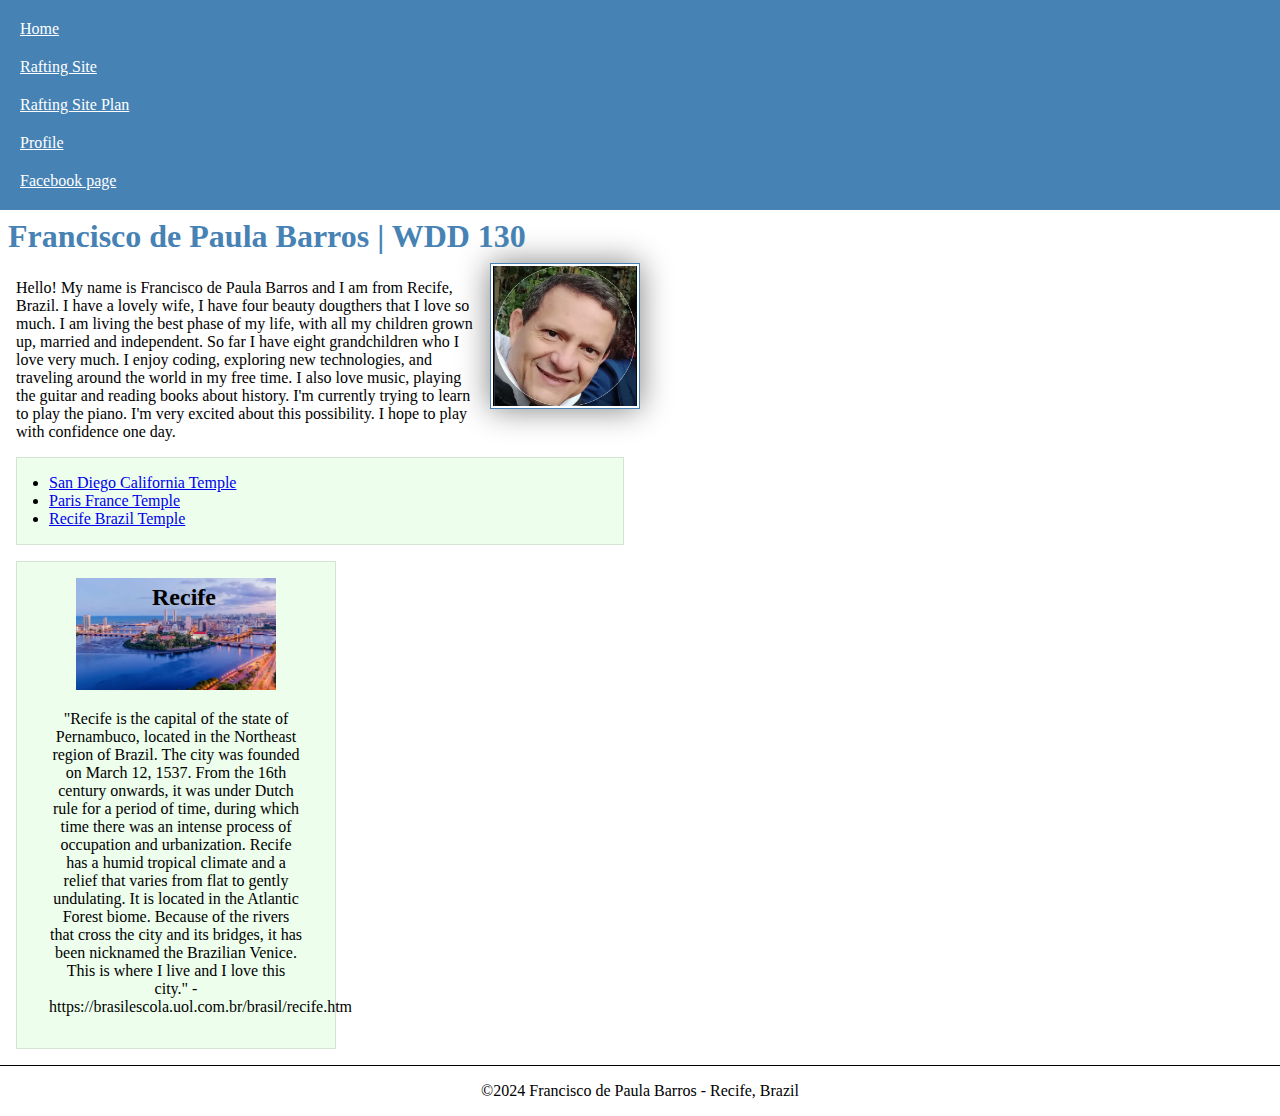
<file: index.html>
<!-- 9 september 2024 -->
<!DOCTYPE html>
<html lang="en-US">

<head>
    <meta charset="UTF-8">
    <meta name="viewport" content="width=device-width, initial-scale=1.0">
    <title>Francisco de Paula Barros | WDD 130</title>
    <meta name="description" content="Francisco de Paula Barros's BYU-Idaho WDD 130 course home page">
    <meta name="author" content="Francisco de Paula Barros">
    <link rel="stylesheet" href="styles/styles.css">
</head>

<body>
    <header>
        <nav>
            <a href="#">Home</a>
            <a href="wwr/">Rafting Site</a>
            <a href="wwr/site-plan-rafting.html">Rafting Site Plan</a>
            <a href="https://www.linkedin.com/in/francisco-de-paula-barros-3762962bb/">Profile</a>
            <a href="https://facebook.com">Facebook page</a>
        </nav>
    </header>
    <main>
        <h1>Francisco de Paula Barros | WDD 130</h1>
        <img src="image/profile.webp" alt="Hello, my name is Francisco de Paula Barros" width="200">
        <p>
            Hello! My name is Francisco de Paula Barros and I am from Recife, Brazil.
            I have a lovely wife, I have four beauty dougthers that I love so much. I am 
            living the best phase of my life, with all my children grown up, married and 
            independent. So far I have eight grandchildren who I love very much. 
            I enjoy coding, exploring new technologies, and traveling around the world in
            my free time. I also love music, playing the guitar and reading books about 
            history. I'm currently trying to learn to play the piano. I'm very excited 
            about this possibility. I hope to play with confidence one day.
        </p>
        <ul class="box indent">
            <li><a href="https://www.churchofjesuschrist.org/temples/photo-gallery/san-diego-california-temple" target="_blank">San Diego California Temple</a></li>
            <li><a href="https://www.churchofjesuschrist.org/temples/photo-gallery/paris-france-temple" target="_blank">Paris France Temple</a></li>
            <li><a href="https://www.churchofjesuschrist.org/temples/photo-gallery/recife-brazil-temple" target="_blank">Recife Brazil Temple</a></li>
        </ul>
    </main>
    <aside class="box">
        <h2>Recife</h2>
        <img src="image/visaopanoramica.webp" alt="Recife, capital of Pernambuco, Brazil" width="200">
        <p>"Recife is the capital of the state of Pernambuco, located in the Northeast region of Brazil.
            The city was founded on March 12, 1537. From the 16th century onwards, it was under Dutch rule for a 
            period of time, during which time there was an intense process of occupation and urbanization.            
            Recife has a humid tropical climate and a relief that varies from flat to gently undulating. 
            It is located in the Atlantic Forest biome. Because of the rivers that cross the city and its 
            bridges, it has been nicknamed the Brazilian Venice.            
            This is where I live and I love this city." - https://brasilescola.uol.com.br/brasil/recife.htm</p>
    </aside>
    <footer>
        <p>©2024 Francisco de Paula Barros - Recife, Brazil</p>
    </footer>
</body>

</html>
</file>
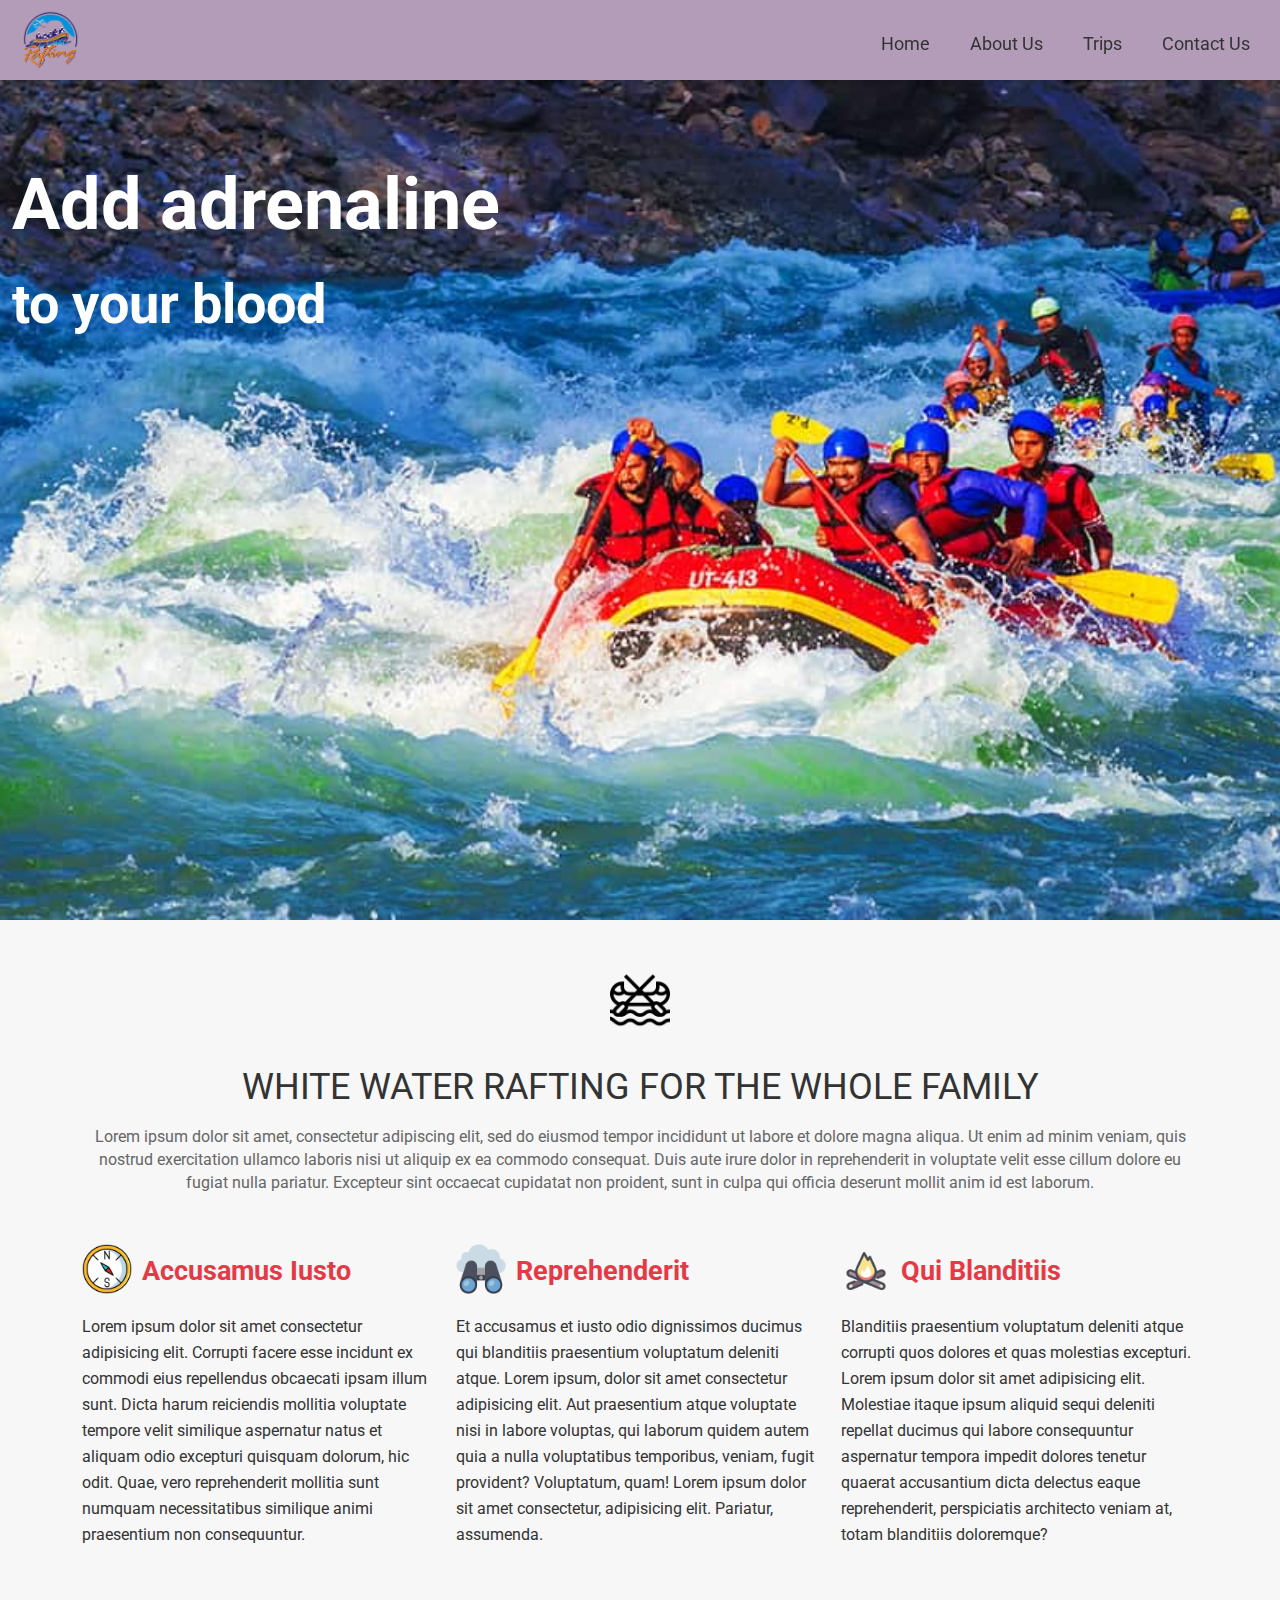
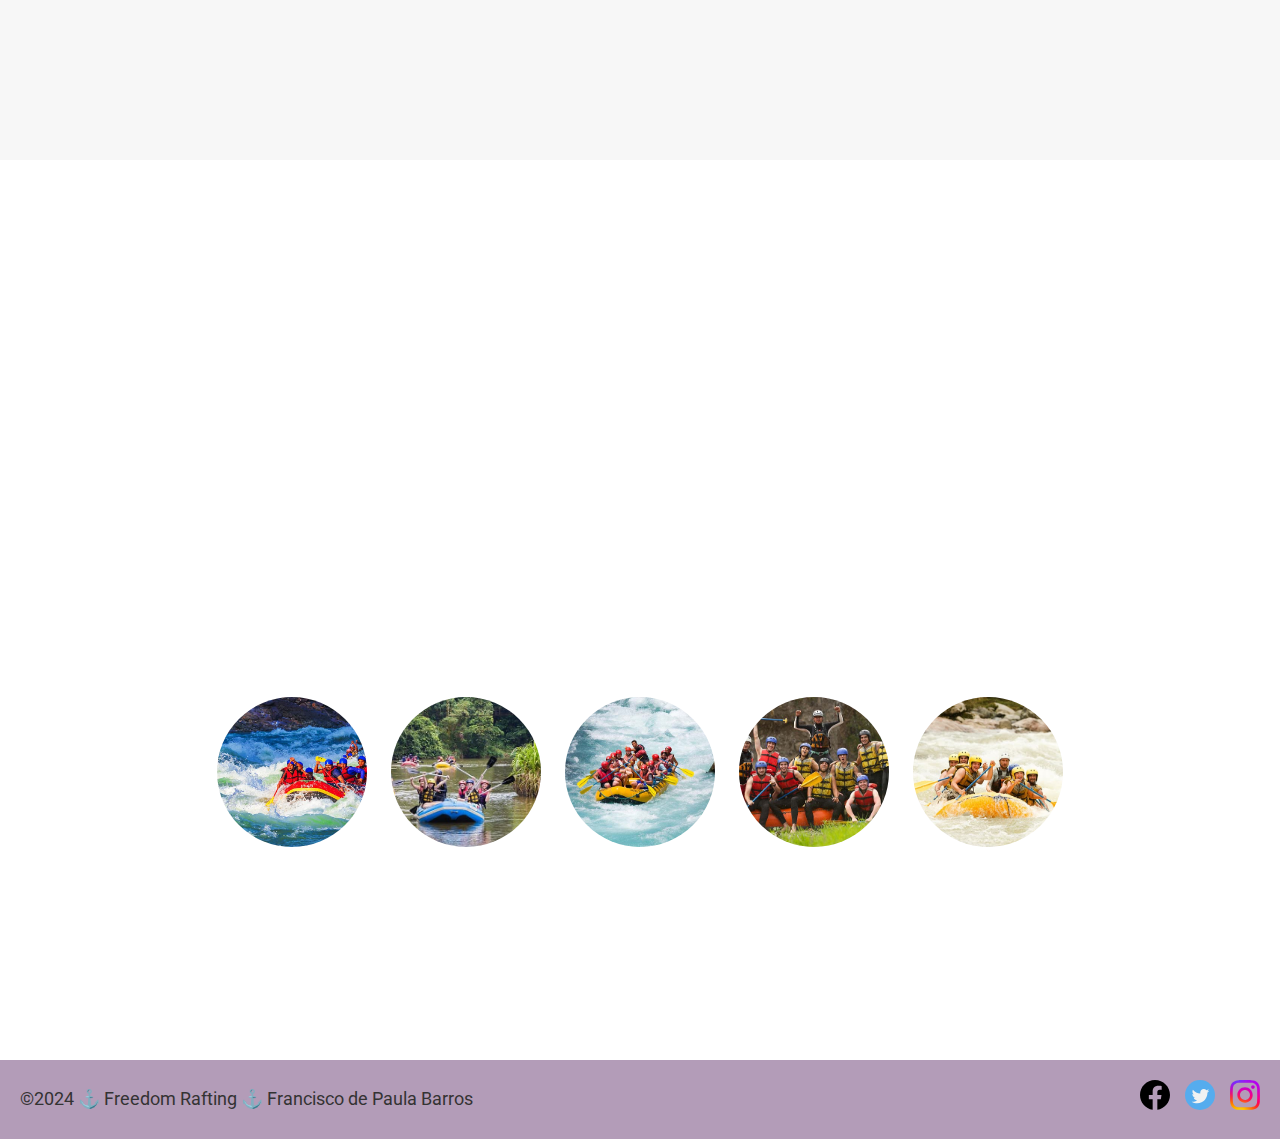
<file: wwr/index.html>
<!DOCTYPE html>
<html lang="en">
    <head>
        <meta charset="UTF-8">
        <meta name="viewport" content="width=device-width, initial-scale=1.0">
        <title>Home Page</title>
        <meta name="description" content="home page">
        <meta name="author" content="Francisco de Paula Barros">

        <!-- Open Graph Meta Tags -->
        <meta property="og:title" content="Freedom Rafting">
        <meta property="og:description" content="Join us for exciting rafting adventures.">
        <meta property="og:image" content="images/rafting14_600.jpg">
        <meta property="og:url" content="https://www.yourwebsite.com/about.html">
        <meta property="og:type" content="website">

        <link rel="stylesheet" href="styles/rafting.css">
        <link rel="preconnect" href="https://fonts.googleapis.com">
        <link rel="preconnect" href="https://fonts.gstatic.com" crossorigin>
        <link href="https://fonts.googleapis.com/css2?family=Roboto:wght@100;400&display=swap" rel="stylesheet">
    </head>
<body>
    <header>
        <div class="logo-box">
            <img src="images/raftinglogo.png" alt="Logo">
        </div>
        <nav>
            <a href="index.html">Home</a>
            <a href="about.html">About Us</a>
            <a href="trips.html">Trips</a>
            <a href="contact.html">Contact Us</a>
        </nav>
    </header>

    <main>
        <section class="hero">
            <img src="images/rafting13_1024.jpg" alt="Rafting Adventure">
            <div class="message">
                <h2>Add adrenaline</h2>
                <h3>to your blood</h3>
            </div>
        </section>

        <section class="description">
            <div class="description-content">
                <img src="images/canoe_icon.png" alt="Rafting Icon" class="description-icon">
                <h1>WHITE WATER RAFTING FOR THE WHOLE FAMILY</h1>
                <p>Lorem ipsum dolor sit amet, consectetur adipiscing elit, sed do eiusmod tempor 
                    incididunt ut labore et dolore magna aliqua. Ut enim ad minim veniam, quis nostrud 
                    exercitation ullamco laboris nisi ut aliquip ex ea commodo consequat. 
                    Duis aute irure dolor in reprehenderit in voluptate velit esse cillum dolore eu fugiat nulla pariatur. 
                    Excepteur sint occaecat cupidatat non proident, sunt in culpa qui officia deserunt mollit anim id est laborum.</p>
            </div>

            <div class="features">
                <div class="feature">
                    <div class="feature-header">
                        <img src="images/compass_icon.png" alt="Compass Icon">
                        <h2>Accusamus Iusto</h2>
                    </div>
                    <p>Lorem ipsum dolor sit amet consectetur adipisicing elit. Corrupti facere esse incidunt ex commodi eius repellendus obcaecati ipsam illum sunt. Dicta harum reiciendis mollitia voluptate tempore velit similique aspernatur natus et aliquam odio excepturi quisquam dolorum, hic odit. Quae, vero reprehenderit mollitia sunt numquam necessitatibus similique animi praesentium non consequuntur.</p>
                </div>
                <div class="feature">
                    <div class="feature-header">
                        <img src="images/cloud_icon.png" alt="Binocular Icon">
                        <h2>Reprehenderit</h2>
                    </div>
                    <p>Et accusamus et iusto odio dignissimos ducimus qui blanditiis praesentium voluptatum deleniti atque. Lorem ipsum, dolor sit amet consectetur adipisicing elit. Aut praesentium atque voluptate nisi in labore voluptas, qui laborum quidem autem quia a nulla voluptatibus temporibus, veniam, fugit provident? Voluptatum, quam! Lorem ipsum dolor sit amet consectetur, adipisicing elit. Pariatur, assumenda.</p>
                </div>   
                <div class="feature"> 
                    <div class="feature-header">
                        <img src="images/bonfire_icon.png" alt="Paddle Icon">
                        <h2>Qui Blanditiis</h2>
                    </div>
                    <p>Blanditiis praesentium voluptatum deleniti atque corrupti quos dolores et quas molestias excepturi. Lorem ipsum dolor sit amet adipisicing elit. Molestiae itaque ipsum aliquid sequi deleniti repellat ducimus qui labore consequuntur aspernatur tempora impedit dolores tenetur quaerat accusantium dicta delectus eaque reprehenderit, perspiciatis architecto veniam at, totam blanditiis doloremque?</p>
                </div>
            </div>
        </section>

        <section class="emotion">
            <h1>EMOTION GALLERY</h1>
            <h2>Nam libero tempore, cum soluta nobis est eligendi optio cumque nihil</h2>
            <p>
                Sed ut perspiciatis unde omnis iste natus error sit voluptatem accusantium doloremque laudantium,
                totam rem aperiam, eaque ipsa quae ab illo inventore veritatis et quasi architecto beatae vitae dicta.
            </p>
        
            <div class="emotion-gallery">
                <img src="images/rafting13_1024.jpg" alt="Rafting Image 1">
                <img src="images/rafting14_600.jpg" alt="Rafting Image 2">
                <img src="images/rafting53_600.jpg" alt="Rafting Image 3">
                <img src="images/rafting59_600.jpg" alt="Rafting Image 4">
                <img src="images/rafting4_600.jpg" alt="Rafting Image 4">
            </div>
        </section>
    </main>

    <footer>
        <p>©2024 ⚓️ Freedom Rafting ⚓️ Francisco de Paula Barros</p>
        <nav class="sociallinks">
            <a href="http://facebook.com">
                <img src="images/facebook_icon.svg" alt="Facebook">
            </a>
            <a href="http://twitter.com">
                <img src="images/twitter_icon.svg" alt="Twitter">
            </a>
            <a href="http://instagram.com">
                <img src="images/instagram_icon.svg" alt="Instagram">
            </a>
        </nav>
    </footer>
</body>
</html>
</file>
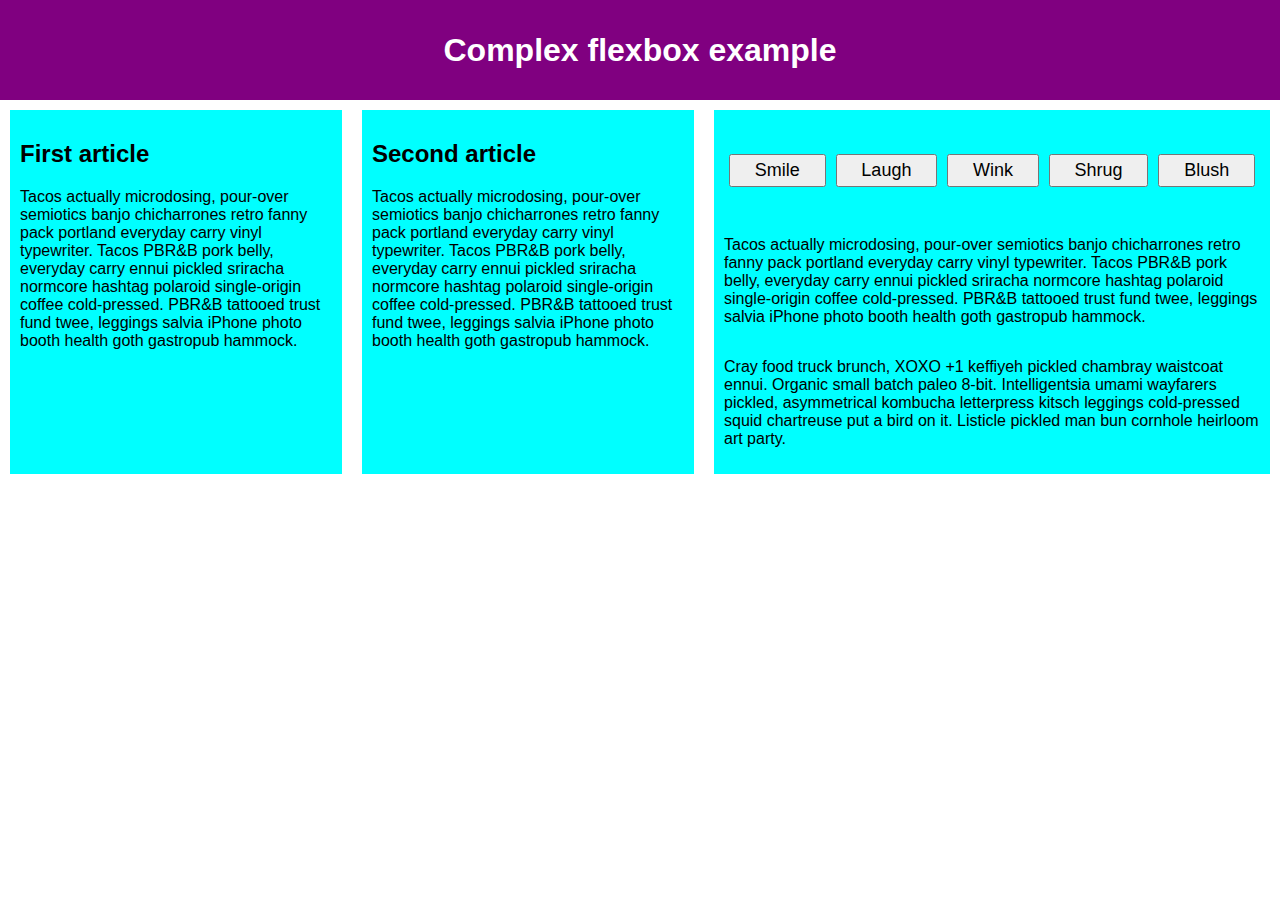
<file: week04/complex-flexbox.html>
<!DOCTYPE html>
<html lang="en-US">
  <head>
    <meta charset="utf-8">
    <meta name="viewport" content="width=device-width">
    <title>Complex flexbox example</title>
    <style>
      html {
        font-family: sans-serif;
      }

      body {
        margin: 0;
      }

      header {
        background: purple;
        height: 100px;
      }

      h1 {
        text-align: center;
        color: white;
        line-height: 100px;
        margin: 0;
      }

      article {
        padding: 10px;
        margin: 10px;
        background: aqua;
      }

      /* Add your flexbox CSS below here */

      section {
        display: flex;
      }

      article {
        flex: 1 200px;
      }

      article:nth-of-type(3) {
        flex: 3 200px;
        display: flex;
        flex-flow: column;
      }

      article:nth-of-type(3) div:first-child {
        flex: 1 100px;
        display: flex;
        flex-flow: row wrap;
        align-items: center;
        justify-content: space-around;
      }

      button {
        flex: 1 auto;
        margin: 5px;
        font-size: 18px;
        line-height: 1.5;
      }
      
    </style>
  </head>
  <body>
    <header>
      <h1>Complex flexbox example</h1>
    </header>

    <section>
      <article>
        <h2>First article</h2>

        <p>Tacos actually microdosing, pour-over semiotics banjo chicharrones retro fanny pack portland everyday carry vinyl typewriter. Tacos PBR&B pork belly, everyday carry ennui pickled sriracha normcore hashtag polaroid single-origin coffee cold-pressed. PBR&B tattooed trust fund twee, leggings salvia iPhone photo booth health goth gastropub hammock.</p>
      </article>

      <article>
        <h2>Second article</h2>

        <p>Tacos actually microdosing, pour-over semiotics banjo chicharrones retro fanny pack portland everyday carry vinyl typewriter. Tacos PBR&B pork belly, everyday carry ennui pickled sriracha normcore hashtag polaroid single-origin coffee cold-pressed. PBR&B tattooed trust fund twee, leggings salvia iPhone photo booth health goth gastropub hammock.</p>
      </article>

      <article>
        <div>
          <button>Smile</button>
          <button>Laugh</button>
          <button>Wink</button>
          <button>Shrug</button>
          <button>Blush</button>
        </div>
        <div>
          <p>Tacos actually microdosing, pour-over semiotics banjo chicharrones retro fanny pack portland everyday carry vinyl typewriter. Tacos PBR&B pork belly, everyday carry ennui pickled sriracha normcore hashtag polaroid single-origin coffee cold-pressed. PBR&B tattooed trust fund twee, leggings salvia iPhone photo booth health goth gastropub hammock.</p>
        </div>
        <div>
          <p>Cray food truck brunch, XOXO +1 keffiyeh pickled chambray waistcoat ennui. Organic small batch paleo 8-bit. Intelligentsia umami wayfarers pickled, asymmetrical kombucha letterpress kitsch leggings cold-pressed squid chartreuse put a bird on it. Listicle pickled man bun cornhole heirloom art party.</p>
        </div>
      </article>
    </section>
  </body>
</html>
</file>
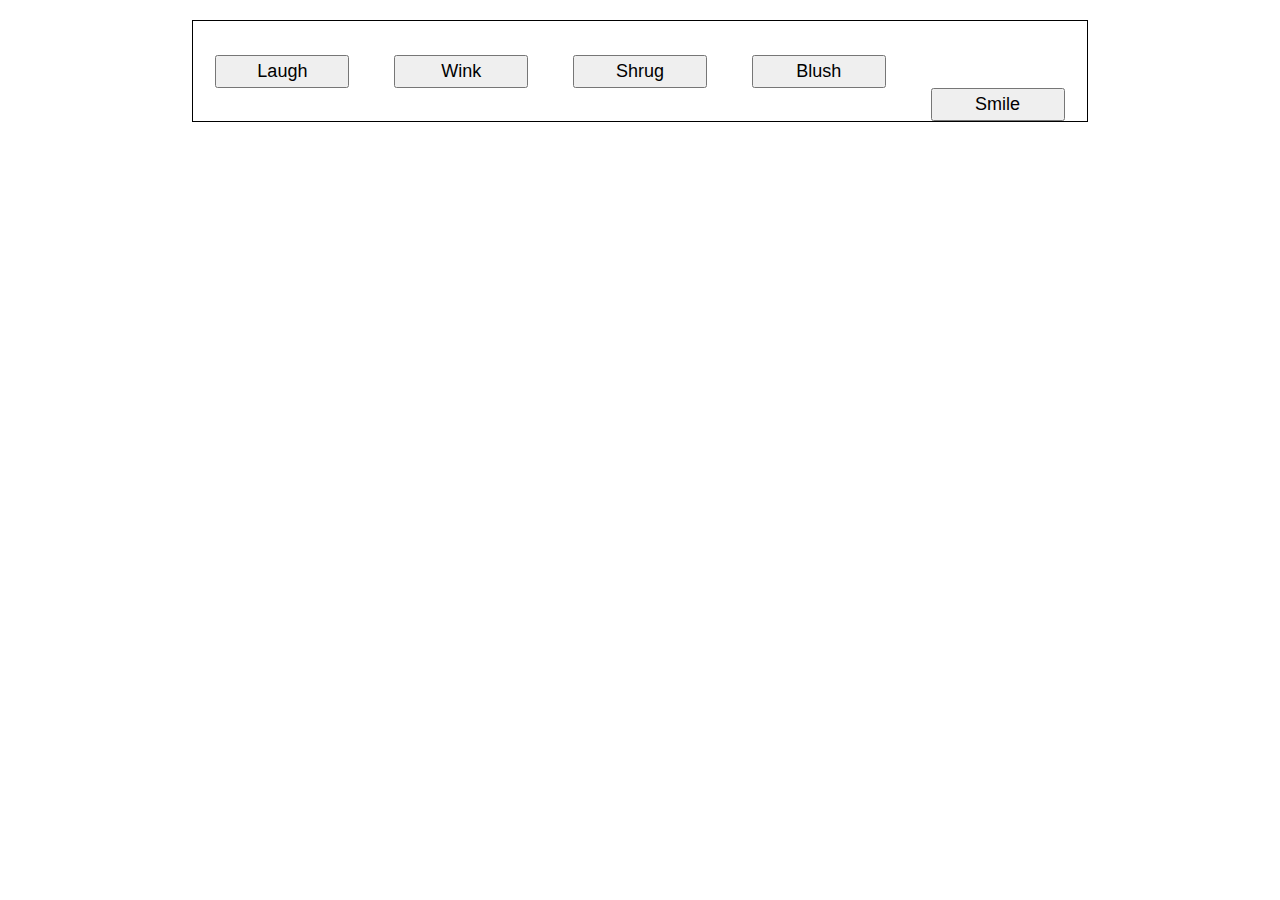
<file: week04/flex-align0.html>
<!DOCTYPE html>
<html lang="en-US">
  <head>
    <meta charset="utf-8">
    <meta name="viewport" content="width=device-width">
    <title>Flexbox align 0 — starting code</title>
    <style>
      html {
        font-family: sans-serif;
      }

      body {
        width: 70%;
        max-width: 960px;
        margin: 20px auto;
      }

      button {
        font-size: 18px;
        line-height: 1.5;
        width: 15%;
      }

      div {
        height: 100px;
        border: 1px solid black;
      }

      /* Add your flexbox CSS below here */

      div {
        display: flex;
        align-items: center;
        justify-content: space-around;
      }

      button:first-child {
        align-self: flex-end;
      }
      button:first-child {
        order: 1;
      }

      

    </style>
  </head>
  <body>
    <div>
      <button>Smile</button>
      <button>Laugh</button>
      <button>Wink</button>
      <button>Shrug</button>
      <button>Blush</button>
    </div>
  </body>
</html>
</file>
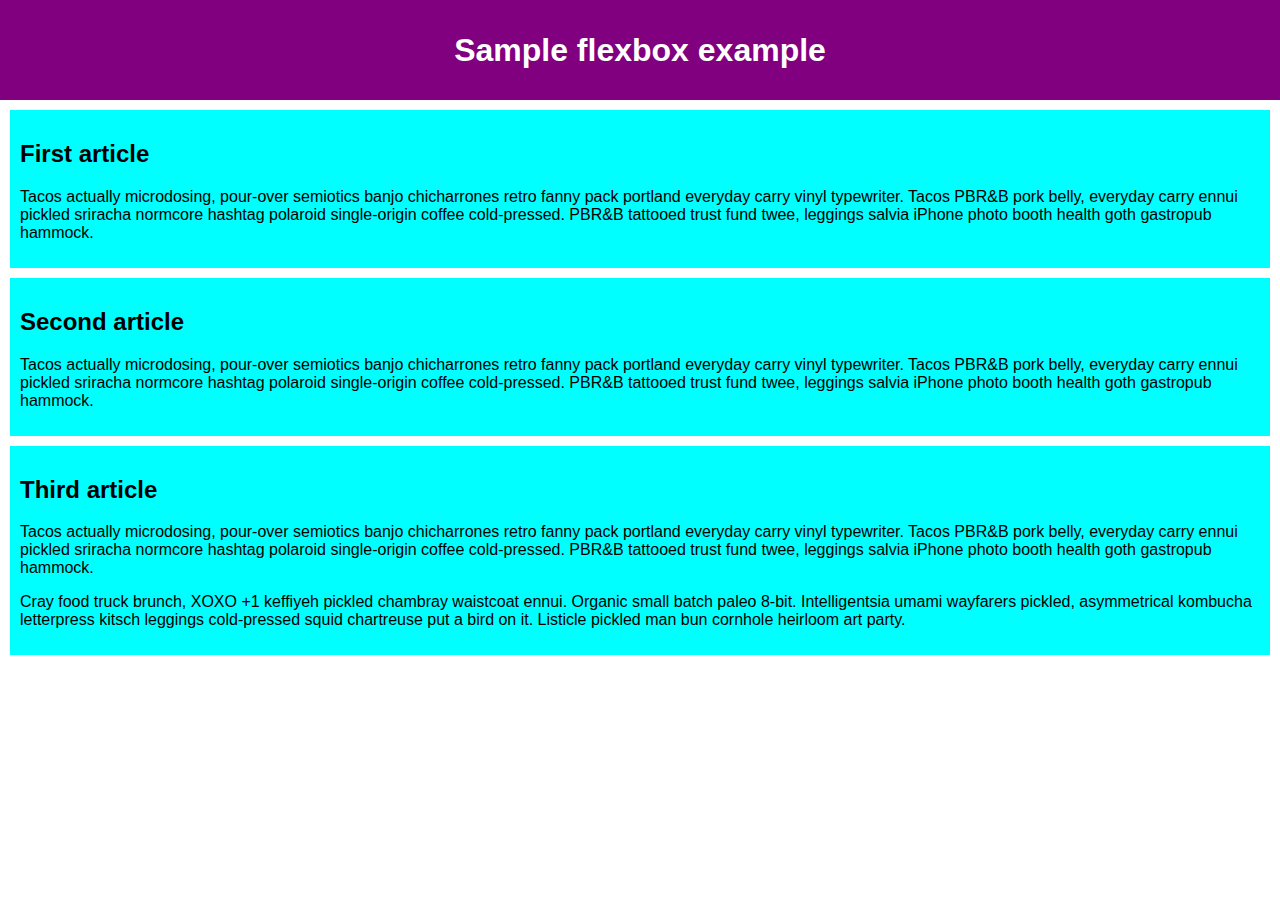
<file: week04/flexbox0.html>
<!DOCTYPE html>
<html lang="en-US">
  <head>
    <meta charset="utf-8">
    <meta name="viewport" content="width=device-width">
    <title>Flexbox 0 — starting code</title>
    <style>
      html {
        font-family: sans-serif;
      }

      body {
        margin: 0;
      }

      header {
        background: purple;
        height: 100px;
      }

      h1 {
        text-align: center;
        color: white;
        line-height: 100px;
        margin: 0;
      }

      article {
        padding: 10px;
        margin: 10px;
        background: aqua;
      }

      /* Add your flexbox CSS below here */


      
    </style>
  </head>
  <body>
    <header>
      <h1>Sample flexbox example</h1>
    </header>

    <section>
      <article>
        <h2>First article</h2>

        <p>Tacos actually microdosing, pour-over semiotics banjo chicharrones retro fanny pack portland everyday carry vinyl typewriter. Tacos PBR&B pork belly, everyday carry ennui pickled sriracha normcore hashtag polaroid single-origin coffee cold-pressed. PBR&B tattooed trust fund twee, leggings salvia iPhone photo booth health goth gastropub hammock.</p>
      </article>

      <article>
        <h2>Second article</h2>

        <p>Tacos actually microdosing, pour-over semiotics banjo chicharrones retro fanny pack portland everyday carry vinyl typewriter. Tacos PBR&B pork belly, everyday carry ennui pickled sriracha normcore hashtag polaroid single-origin coffee cold-pressed. PBR&B tattooed trust fund twee, leggings salvia iPhone photo booth health goth gastropub hammock.</p>
      </article>

      <article>
        <h2>Third article</h2>

        <p>Tacos actually microdosing, pour-over semiotics banjo chicharrones retro fanny pack portland everyday carry vinyl typewriter. Tacos PBR&B pork belly, everyday carry ennui pickled sriracha normcore hashtag polaroid single-origin coffee cold-pressed. PBR&B tattooed trust fund twee, leggings salvia iPhone photo booth health goth gastropub hammock.</p>

        <p>Cray food truck brunch, XOXO +1 keffiyeh pickled chambray waistcoat ennui. Organic small batch paleo 8-bit. Intelligentsia umami wayfarers pickled, asymmetrical kombucha letterpress kitsch leggings cold-pressed squid chartreuse put a bird on it. Listicle pickled man bun cornhole heirloom art party.</p>
      </article>
    </section>
  </body>
</html>
</file>
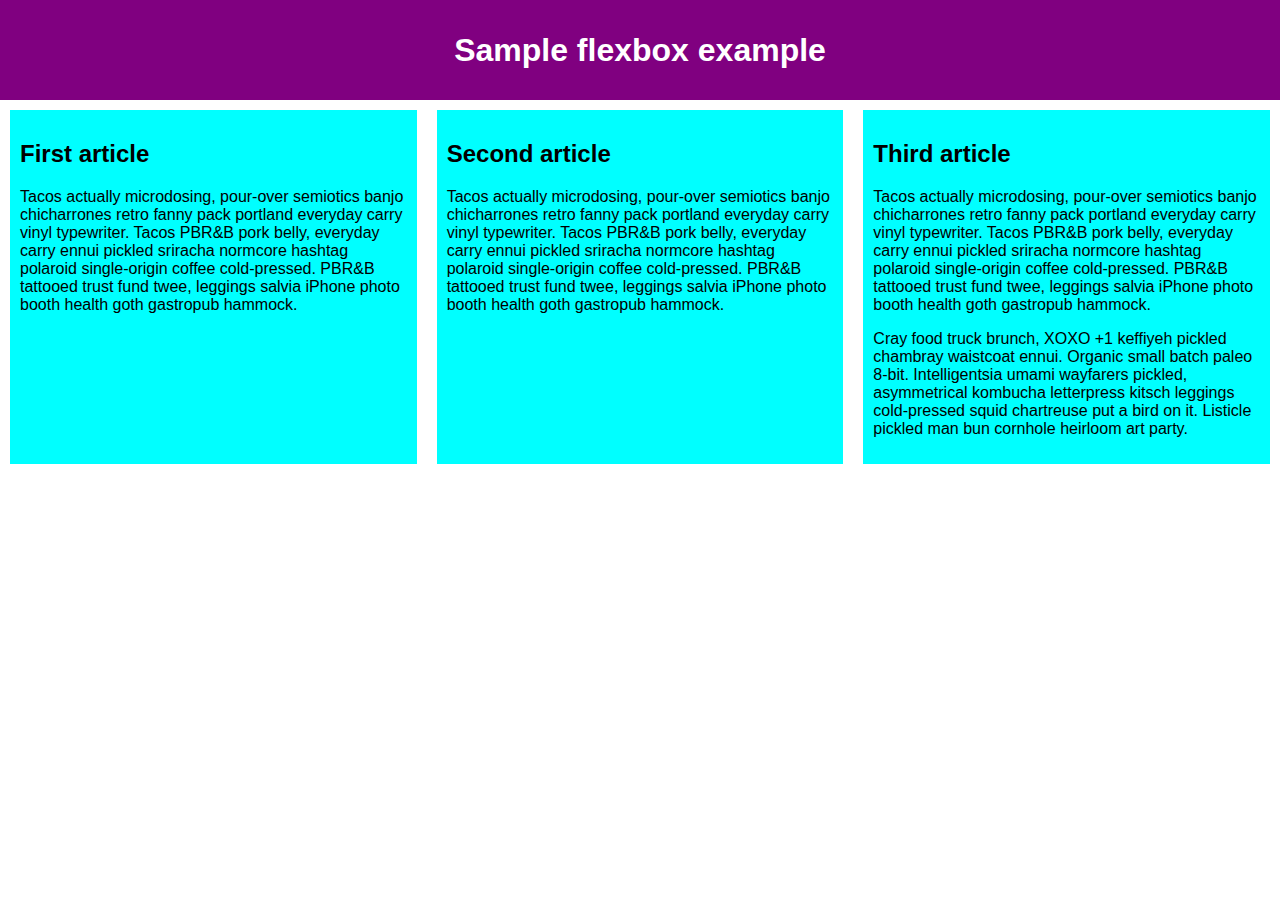
<file: week04/flexbox1.html>
<!DOCTYPE html>
<html lang="en-US">
  <head>
    <meta charset="utf-8">
    <meta name="viewport" content="width=device-width">
    <title>Flexbox 1 — basic flexbox model chosen</title>
    <style>
      html {
        font-family: sans-serif;
      }

      body {
        margin: 0;
      }

      header {
        background: purple;
        height: 100px;
      }

      h1 {
        text-align: center;
        color: white;
        line-height: 100px;
        margin: 0;
      }

      article {
        padding: 10px;
        margin: 10px;
        background: aqua;
      }

      /* Add your flexbox CSS below here */

      section {
        display: flex;
        justify-content: space-around;
      }

      
    </style>
  </head>
  <body>
    <header>
      <h1>Sample flexbox example</h1>
    </header>

    <section>
      <article>
        <h2>First article</h2>

        <p>Tacos actually microdosing, pour-over semiotics banjo chicharrones retro fanny pack portland everyday carry vinyl typewriter. Tacos PBR&B pork belly, everyday carry ennui pickled sriracha normcore hashtag polaroid single-origin coffee cold-pressed. PBR&B tattooed trust fund twee, leggings salvia iPhone photo booth health goth gastropub hammock.</p>
      </article>

      <article>
        <h2>Second article</h2>

        <p>Tacos actually microdosing, pour-over semiotics banjo chicharrones retro fanny pack portland everyday carry vinyl typewriter. Tacos PBR&B pork belly, everyday carry ennui pickled sriracha normcore hashtag polaroid single-origin coffee cold-pressed. PBR&B tattooed trust fund twee, leggings salvia iPhone photo booth health goth gastropub hammock.</p>
      </article>

      <article>
        <h2>Third article</h2>

        <p>Tacos actually microdosing, pour-over semiotics banjo chicharrones retro fanny pack portland everyday carry vinyl typewriter. Tacos PBR&B pork belly, everyday carry ennui pickled sriracha normcore hashtag polaroid single-origin coffee cold-pressed. PBR&B tattooed trust fund twee, leggings salvia iPhone photo booth health goth gastropub hammock.</p>

        <p>Cray food truck brunch, XOXO +1 keffiyeh pickled chambray waistcoat ennui. Organic small batch paleo 8-bit. Intelligentsia umami wayfarers pickled, asymmetrical kombucha letterpress kitsch leggings cold-pressed squid chartreuse put a bird on it. Listicle pickled man bun cornhole heirloom art party.</p>
      </article>
    </section>
  </body>
</html>
</file>
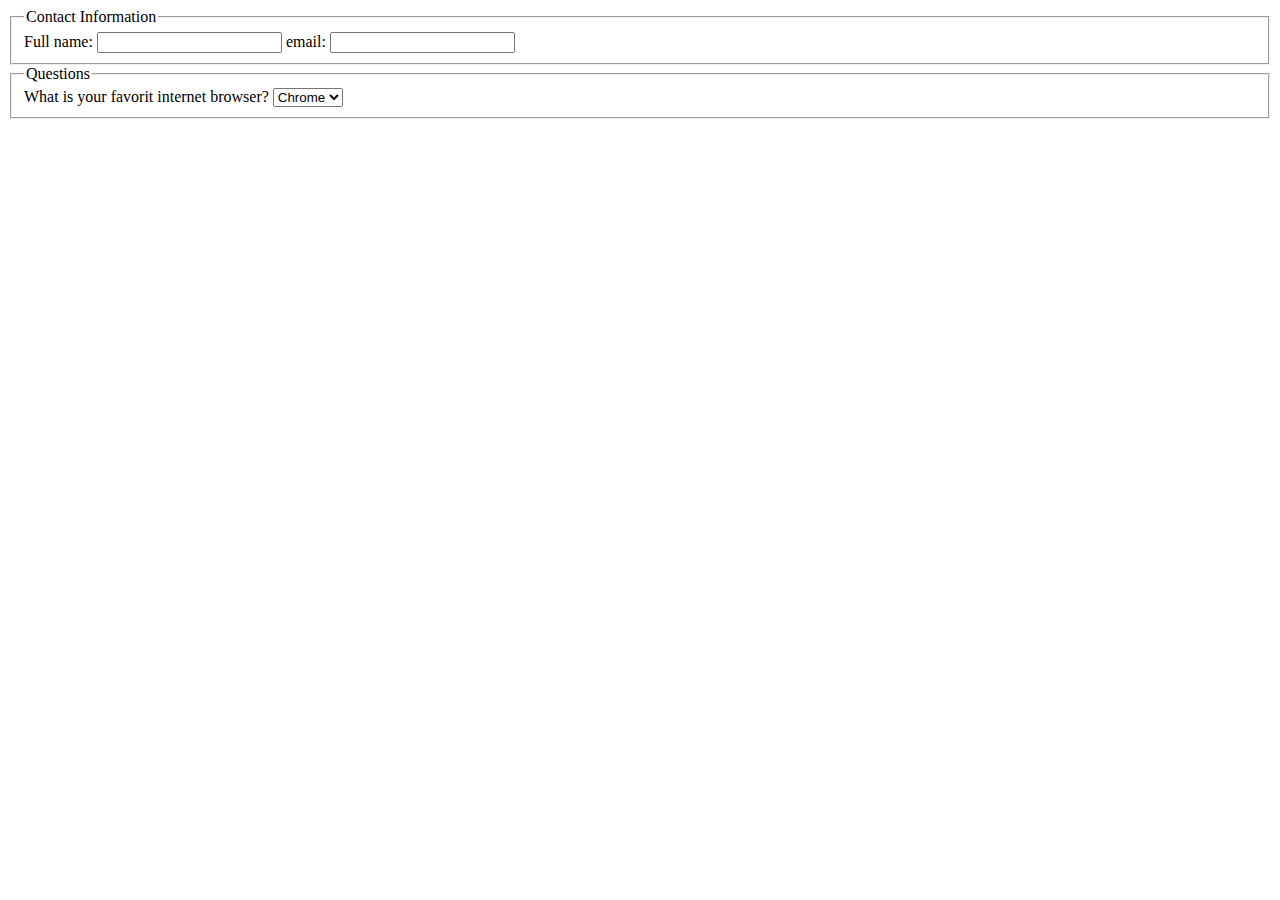
<file: week05/poll-form.html>
<!DOCTYPE html>
<html lang="en">
<head>
    <meta charset="UTF-8">
    <meta name="viewport" content="width=device-width, initial-scale=1.0">
    <title>Document</title>
</head>
<body>
    <main>
        <form>
            <fieldset>
                <legend>Contact Information</legend>
                <label for="full name">Full name:</label>
                <input type="text" id="fullname" name="fullname">
                <label for="useremail">email:</label>
                <input type="email" id="useremail" name="useremail">
            </fieldset>
            <fieldset>
                <legend>Questions</legend>
                <label for="browser">What is your favorit internet browser?</label>
                <select id="browser" name="browser">
                    <option value="chrome">Chrome</option>
                    <option value="firefox">Firefox</option>
                </select>
            </fieldset>

        </form>
    </main>
    
</body>
</html>
</file>
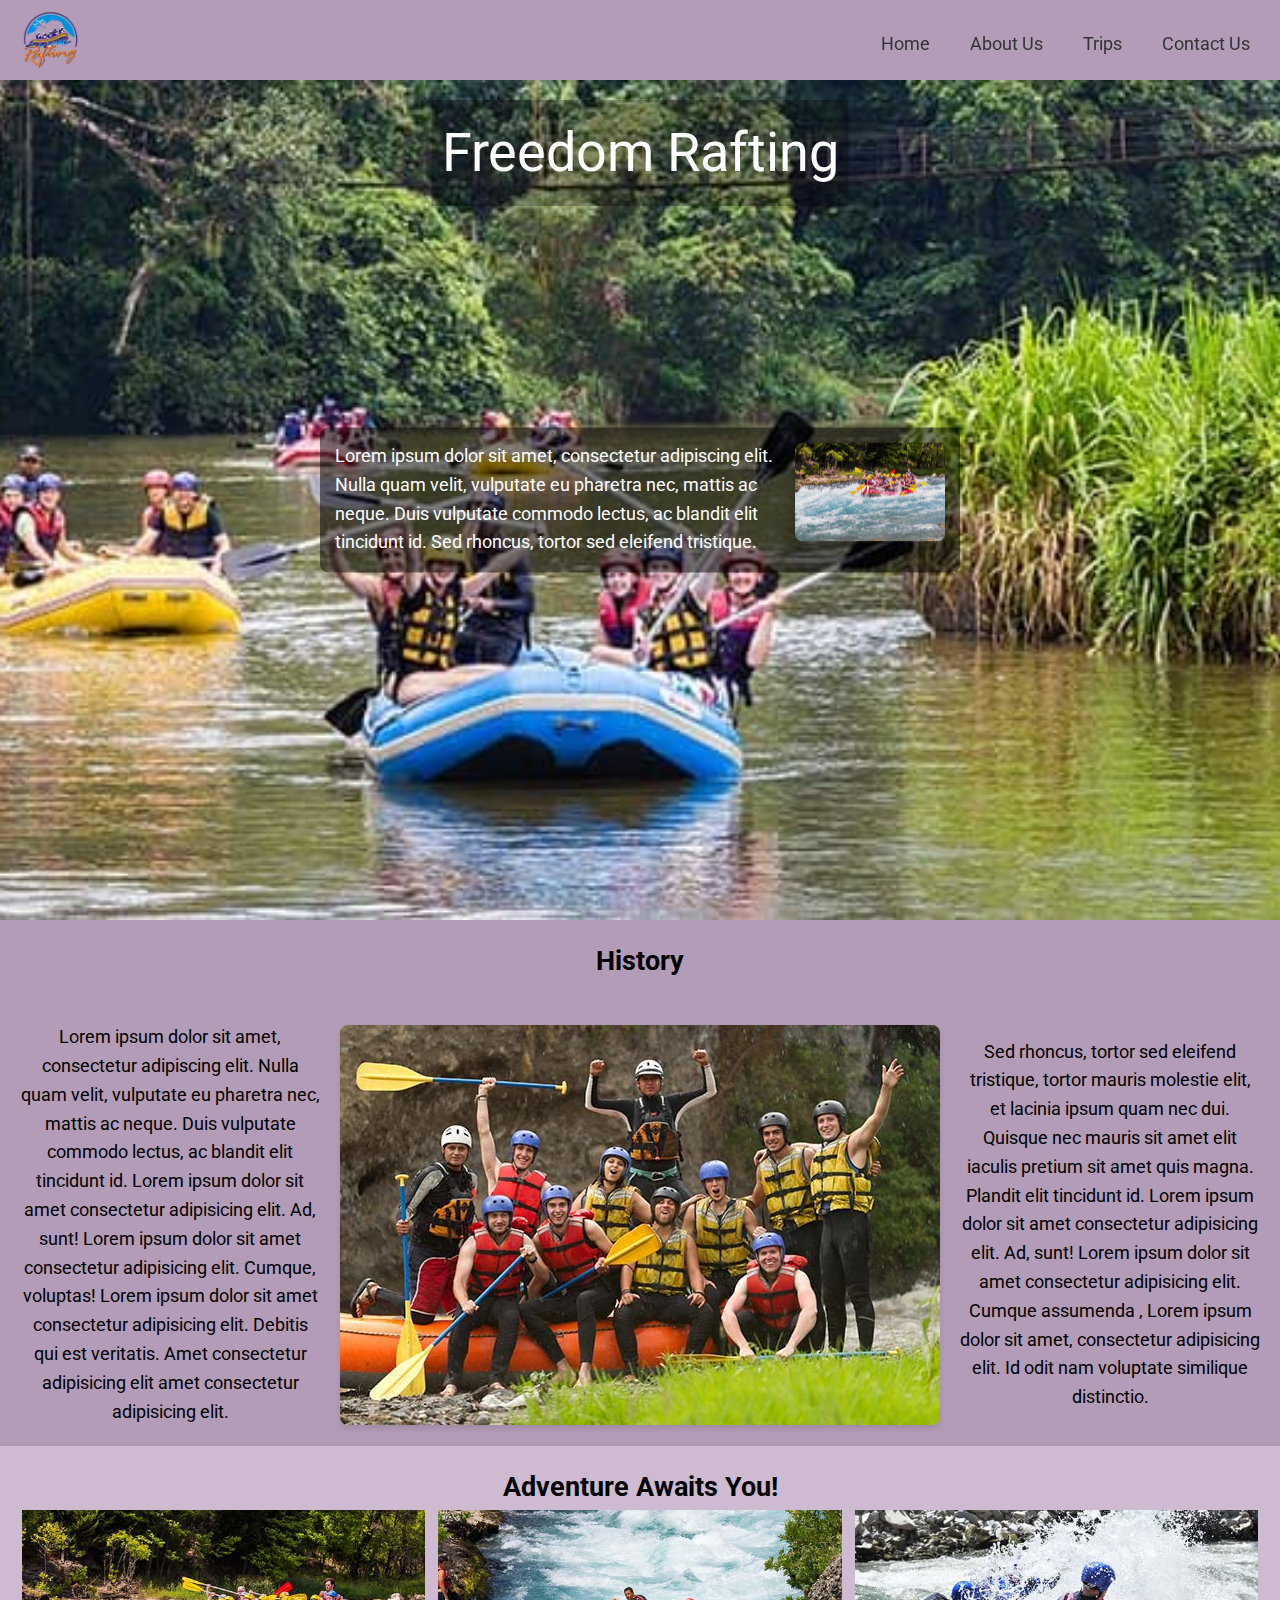
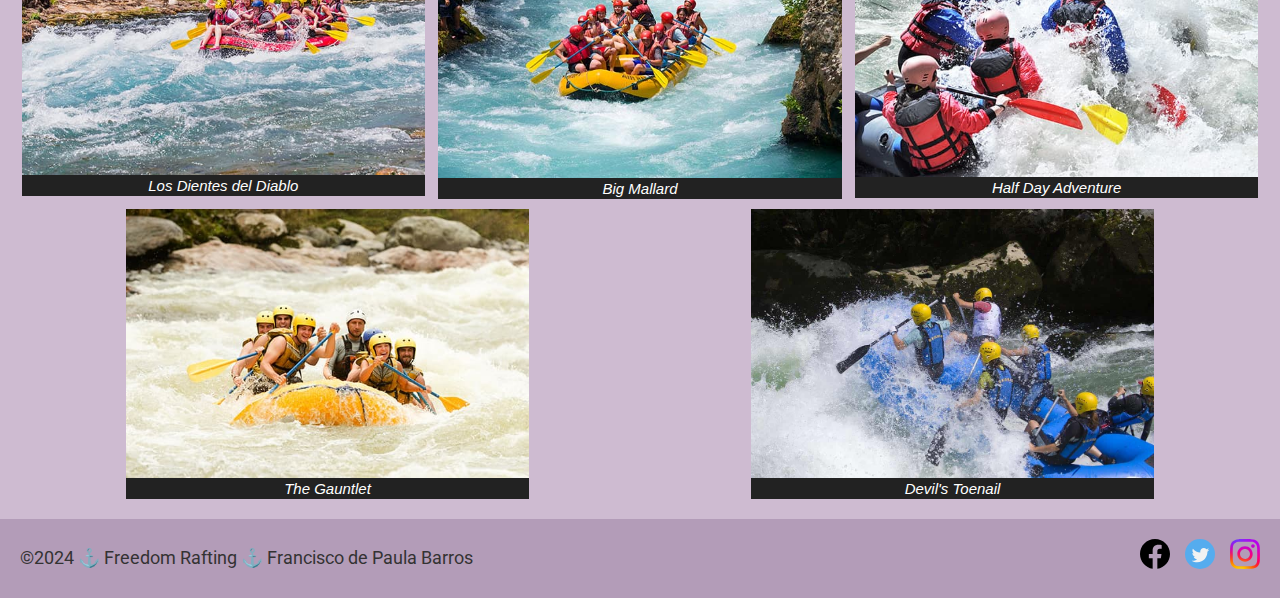
<file: wwr/about copy.html>
<!DOCTYPE html>
<html lang="en">
    <head>
        <meta charset="UTF-8">
        <meta name="viewport" content="width=device-width, initial-scale=1.0">
        <title>Rafting Page</title>
        <meta name="description" content="Rafting home page">
        <meta name="author" content="Francisco de Paula Barros">

        <!-- Open Graph Meta Tags -->
        <meta property="og:title" content="Freedom Rafting">
        <meta property="og:description" content="Join us for exciting rafting adventures.">
        <meta property="og:image" content="images/rafting14_600.jpg">
        <meta property="og:url" content="https://www.yourwebsite.com/about.html">
        <meta property="og:type" content="website">

        <link rel="stylesheet" href="styles/rafting.css">
        <link rel="preconnect" href="https://fonts.googleapis.com">
        <link rel="preconnect" href="https://fonts.gstatic.com" crossorigin>
        <link href="https://fonts.googleapis.com/css2?family=Roboto:wght@100;400&display=swap" rel="stylesheet">
    </head>
<body>
    <header>
        <div class="logo-box">
            <img src="images/raftinglogo.png" alt="Logo">
        </div>
        <nav>
            <a href="index.html">Home</a>
            <a href="about.html">About Us</a>
            <a href="trips.html">Trips</a>
            <a href="contact.html">Contact Us</a>
        </nav>
    </header>

    <main>
        <section class="hero">
            <img src="images/rafting14_600.jpg" alt="Rafting Adventure">
            <h1>Freedom Rafting</h1>
            <article>
                <p>Lorem ipsum dolor sit amet, consectetur adipiscing elit. Nulla quam velit, 
                vulputate eu pharetra nec, mattis ac neque. Duis vulputate commodo lectus, 
                ac blandit elit tincidunt id. Sed rhoncus, tortor sed eleifend tristique.</p>
                <img src="images/rafting33_600.jpg" alt="Team Working Together" class="article-img">
            </article>
        </section>

        <section class="history">
            <h2>History</h2>
            <div class="column">
                <p>Lorem ipsum dolor sit amet, consectetur adipiscing elit. Nulla quam velit, 
                vulputate eu pharetra nec, mattis ac neque. Duis vulputate commodo lectus, 
                ac blandit elit tincidunt id. Lorem ipsum dolor sit amet consectetur adipisicing elit.
                Ad, sunt! Lorem ipsum dolor sit amet consectetur adipisicing elit. Cumque, voluptas! 
                Lorem ipsum dolor sit amet consectetur adipisicing elit. Debitis qui est veritatis.
                Amet consectetur adipisicing elit amet consectetur adipisicing elit.</p>
            </div>
            <img src="images/rafting59_600.jpg" alt="Rafting History">
            <div class="column">
                <p>Sed rhoncus, tortor sed eleifend tristique, tortor mauris molestie elit, 
                et lacinia ipsum quam nec dui. Quisque nec mauris sit amet elit iaculis pretium sit 
                amet quis magna. Plandit elit tincidunt id. Lorem ipsum dolor sit amet consectetur adipisicing
                elit. Ad, sunt! Lorem ipsum dolor sit amet consectetur adipisicing elit. Cumque assumenda ,
                Lorem ipsum dolor sit amet, consectetur adipisicing elit. Id odit nam voluptate similique distinctio.</p>
            </div>
        </section>

        <section class="adventures">
            <h2>Adventure Awaits You!</h2>
            <div class="class-images">
                <figure>
                    <img src="images/rafting33_600.jpg" alt="Los Dientes del Diablo">
                    <figcaption>Los Dientes del Diablo</figcaption>
                </figure>
                <figure>
                    <img src="images/rafting53_600.jpg" alt="Big Mallard">
                    <figcaption>Big Mallard</figcaption>
                </figure>
                <figure>
                    <img src="images/rafting47_600.jpg" alt="Half Day Adventure">
                    <figcaption>Half Day Adventure</figcaption>
                </figure>
                <figure>
                    <img src="images/rafting4_600.jpg" alt="The Gauntlet">
                    <figcaption>The Gauntlet</figcaption>
                </figure>
                <figure>
                    <img src="images/rafting64_600.jpg" alt="Devil's Toenail">
                    <figcaption>Devil's Toenail</figcaption>
                </figure>
            </div>
        </section>
    </main>

    <footer>
        <p>©2024 ⚓️ Freedom Rafting ⚓️ Francisco de Paula Barros</p>
        <nav class="sociallinks">
            <a href="http://facebook.com">
                <img src="images/facebook_icon.svg" alt="Facebook">
            </a>
            <a href="http://twitter.com">
                <img src="images/twitter_icon.svg" alt="Twitter">
            </a>
            <a href="http://instagram.com">
                <img src="images/instagram_icon.svg" alt="Instagram">
            </a>
        </nav>
    </footer>
</body>
</html>
</file>
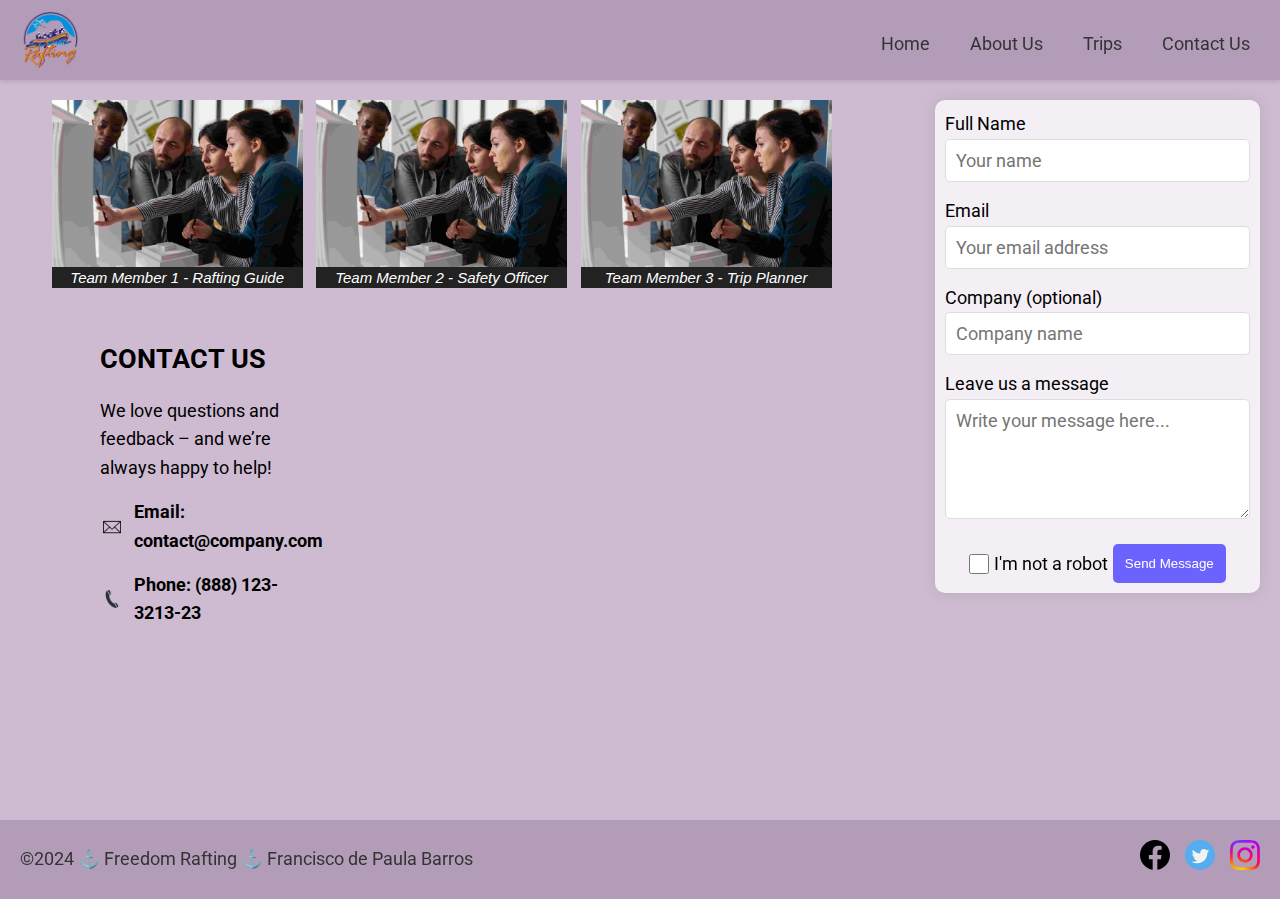
<file: wwr/contact copy.html>
<!DOCTYPE html>
<html lang="en">
<head>
    <meta charset="UTF-8">
    <meta name="viewport" content="width=device-width, initial-scale=1.0">
    <title>Contact Page</title>
    <meta name="description" content="Contact home page">
    <meta name="author" content="Francisco de Paula Barros">
    <link rel="stylesheet" href="styles/rafting.css">
    <link rel="preconnect" href="https://fonts.googleapis.com">
    <link rel="preconnect" href="https://fonts.gstatic.com" crossorigin>
    <link href="https://fonts.googleapis.com/css2?family=Roboto:wght@100;400&display=swap" rel="stylesheet">
</head>
<body>
    <header>
        <div class="logo-box">
            <img src="images/raftinglogo.png" alt="Logo">
        </div>
        <nav>
            <a href="index.html">Home</a>
            <a href="about.html">About Us</a>
            <a href="trips.html">Trips</a>
            <a href="contact.html">Contact Us</a>
        </nav>
    </header>

    <main class="container">
        <!-- Seção de Conteúdo -->
        <div class="content-area">
            <!-- Imagens da Equipe -->
            <div class="class-images">
                <figure>
                    <img src="images/team1.jpg" alt="Team member 1">
                    <figcaption>Team Member 1 - Rafting Guide</figcaption>
                </figure>
                <figure>
                    <img src="images/team2.jpg" alt="Team member 2">
                    <figcaption>Team Member 2 - Safety Officer</figcaption>
                </figure>
                <figure>
                    <img src="images/team3.jpg" alt="Team member 3">
                    <figcaption>Team Member 3 - Trip Planner</figcaption>
                </figure>
            </div>

            <section class="contact-details">
                <div class="contact-info-wrapper">
                    <h2>CONTACT US</h2>
                    <p>We love questions and feedback – and we’re always happy to help!</p>
            
                    <div class="contact-info">
                        <img src="images/email_icon.png" alt="Email icon" class="icon">
                        <p>Email: <a href="mailto:contact@company.com">contact@company.com</a></p>
                    </div>
            
                    <div class="contact-info">
                        <img src="images/phone_icon.png" alt="Phone icon" class="icon">
                        <p>Phone: (888) 123-3213-23</p>
                    </div>
                </div>
            
                <iframe 
                    src="https://www.google.com/maps/embed?pb=..."
                    class="map-iframe" 
                    allowfullscreen="" 
                    loading="lazy">
                </iframe>
            </section>
        </div>

        <!-- Formulário de Contato -->
        <aside class="form-section">
            <form class="contact-form">
                <label for="name">Full Name</label>
                <input type="text" id="name" name="name" placeholder="Your name">

                <label for="email">Email</label>
                <input type="email" id="email" name="email" placeholder="Your email address">

                <label for="company">Company (optional)</label>
                <input type="text" id="company" name="company" placeholder="Company name">

                <label for="message">Leave us a message</label>
                <textarea id="message" name="message" placeholder="Write your message here..."></textarea>

                <div class="form-footer">
                    <input type="checkbox" id="robot-check">
                    <label for="robot-check">I'm not a robot</label>
                    <button type="submit">Send Message</button>
                </div>
            </form>
        </aside>
    </main>

    <footer>
        <p>©2024 ⚓️ Freedom Rafting ⚓️ Francisco de Paula Barros</p>
        <nav class="sociallinks">
            <a href="http://facebook.com">
                <img src="images/facebook_icon.svg" alt="Facebook">
            </a>
            <a href="http://twitter.com">
                <img src="images/twitter_icon.svg" alt="Twitter">
            </a>
            <a href="http://instagram.com">
                <img src="images/instagram_icon.svg" alt="Instagram">
            </a>
        </nav>
    </footer>
</body>
</html>
</file>
<file: styles/styles.css>
* {
    margin: 0;
    padding: 0;
    box-sizing: border-box;
}

nav {
    background-color: steelblue;
    padding: 10px;
}

nav a {
    color: white;
    display: block;
    padding: 10px;
}

h1 {
    color: steelblue;
    padding: .5rem;
}

main img {
    width: 150px;
    height: auto;
    border: 1px solid steelblue;
    padding: 2px;
    box-shadow: 0 0 30px gray;
    float: right;
    margin: 0 0 1rem 1rem;
}

p {
    margin: 1rem;
}

main {
    max-width: 640px;
}

aside {
    width: 20em;
    text-align: center;
    position: relative;
}

aside img {
    width: 200px;
    height: auto;
}

aside h2 {
    position: absolute;
    top: 22px;
    left: 135px;
}

footer {
    margin-top: 1em;
    border-top: 1px solid #000;
    text-align: center;
}

/* Class Selectors */
.box {
    margin: 1rem;
    border: 1px solid rgba(0,0,0,.1);
    padding: 1rem;
    background-color: #edfeed;
    color: #000;
}

.indent {
    padding-left: 2rem;
}
</file>
<file: wwr/styles/rafting.css>
/* Reset básico */
* {
    margin: 0;
    padding: 0;
    box-sizing: border-box;
}

/* Variáveis de cor */
:root {
    --primary-color: #4a90e2;
    --secondary-color: #fff;
    --hover-color: #ffdd57;
}

/* Configuração básica do body */
html, body {
    width: 100%;
    height: 100%;
    font-size: 18px;
    line-height: 1.6;
    font-family: 'Roboto', sans-serif;
    padding-top: 40px; /* Compensa a altura do header fixo */
}

.container {
    display: grid;
    grid-template-columns: 2fr 1fr;
    gap: 20px;
    height: calc(100vh - 160px);
    padding: 20px;
    background-color: #cebbd1;
    padding-top: 80px; /* Compensa a altura do header fixo */
}

header {
    position: fixed;
    top: 0;
    left: 0;
    width: 100%;
    z-index: 1000;
    display: grid;
    grid-template-columns: auto 1fr auto;
    align-items: center;
    padding: 10px 20px;
    background-color: #b39cb8;
    box-shadow: 0 2px 4px rgba(0, 0, 0, 0.1);
    height: 80px; /* Defina explicitamente a altura do header */
}


header nav {
    display: flex;
    justify-content: flex-end;
    gap: 20px;
}

header nav a {
    padding: 5px 10px;
    text-decoration: none;
    color: #333;
    transition: border 0.3s, color 0.3s;
}

header nav a:hover {
    color: var(--hover-color);
    border: 2px solid var(--secondary-color);
    border-radius: 5px;
}

.logo-box img {
    max-height: 60px;
    width: auto;
}

/* Estilização dos textos */
h1 {
    font-weight: 400;
    color: var(--primary-color);
}

/* Hero Section */
.hero {
    position: relative;
    display: flex;
    justify-content: center;
    align-items: center;
    height: calc(100vh - 60px);
}

.hero img {
    width: 100%;
    height: 100%;
    object-fit: cover;
}

.hero h1 {
    position: absolute;
    top: 20px;
    left: 50%;
    transform: translateX(-50%);
    font-size: 3rem;
    color: white;
    background-color: rgba(0, 0, 0, 0.3);
    padding: 10px;
    text-align: center;
}

.message {
    position: absolute;
    top: 20%; /* Centraliza verticalmente */
    left: 20%; /* Centraliza horizontalmente */
    transform: translate(-50%, -50%); /* Ajuste para alinhamento preciso */
    color: white;
    gap: 10px; /* Espaço entre os títulos */
}

.message h2 {
    margin: 0; /* Remove margens para evitar quebra indesejada */
    font-size: 4rem; /* Define tamanho da fonte */
    white-space: nowrap; /* Evita quebra de linha dentro do texto */
}
.message h3 {
    margin: 0; /* Remove margens para evitar quebra indesejada */
    font-size: 3rem; /* Define tamanho da fonte */
    white-space: nowrap; /* Evita quebra de linha dentro do texto */
}

/* Article inside Hero */
.hero article {
    position: absolute;
    top: 50%;
    left: 50%;
    transform: translate(-50%, -50%);
    display: flex;
    gap: 15px;
    background-color: rgba(0, 0, 0, 0.5);
    padding: 15px;
    max-width: 60%;
    border-radius: 8px;
}

.hero article p {
    flex: 1;
    color: white;
}

.hero article img.article-img {
    width: 150px;
    border-radius: 8px;
}

/* Layout Principal */
.container {
    display: grid;
    grid-template-columns: 2fr 1fr;
    gap: 20px;
    height: calc(100vh - 160px);
    padding: 20px;
    background-color: #cebbd1;
}

.content-area {
    display: flex;
    flex-direction: column;
    align-items: flex-start;
    margin-left: 30px;
}

/* Seções History */
section.history {
    padding: 20px;
    background-color: #b39cb8;
    box-shadow: 0 2px 8px rgba(0, 0, 0, 0.1);
    text-align: center;
}

.history {
    display: grid;
    grid-template-columns: 1fr auto 1fr;
    gap: 20px;
    align-items: center;
}

.history h2 {
    grid-column: 1 / -1;
    margin-bottom: 20px;
}

.history img {
    width: 100%;
    border-radius: 8px;
    box-shadow: 0 4px 6px rgba(0, 0, 0, 0.1);
}

/* Seção Adventures */
section.adventures {
    padding: 20px;
    background-color: #cebbd1;
    box-shadow: 0 2px 8px rgba(0, 0, 0, 0.1);
    text-align: center;
}

.class-images {
    display: flex;
    flex-wrap: wrap;
    justify-content: space-around;
    gap: 10px;
}

figure {
    width: calc(33.33% - 10px);
    display: flex;
    flex-direction: column;
    align-items: center;
}

figure img {
    width: 100%;
    display: block;
    border: none;
}

figcaption {
    background-color: #222;
    color: #fff;
    font: italic smaller sans-serif;
    padding: 3px;
    text-align: center;
    line-height: 1;
    width: 100%;
    box-sizing: border-box;
}

/* Seção de Contato */
.contact-details {
    display: flex;
    gap: 20px;
    align-items: flex-start;
    margin-top: 50px;
}

.contact-info-wrapper {
    flex: 1;
    display: flex;
    flex-direction: column;
    gap: 15px;
    margin-left: 50px;
}

.contact-info {
    display: flex;
    align-items: center;
    gap: 10px;
}

.contact-info .icon {
    width: 24px;
    height: 24px;
    object-fit: contain;
}

.contact-info p, 
.contact-info a {
    color: black;
    font-weight: bold;
    text-decoration: none;
}

.contact-info a:hover {
    text-decoration: underline;
}

/* Mapa */
.map-iframe {
    flex: 1;
    height: 220px;
    margin-left: 190px;
    border: 0;
    border-radius: 10px;
}

/* Formulário Alinhado à Direita */
.form-section {
    width: 80%;
    display: flex;
    flex-direction: column;
    gap: 15px;
    background-color: #f4eff5;
    box-shadow: 0 0 15px rgba(0, 0, 0, 0.1);
    border-radius: 10px;
    align-self: flex-start;
    justify-self: end;
    padding: 10px; /* Reduz o espaçamento interno */
}

.contact-form {
    display: flex;
    flex-direction: column;
    gap: 0;
}

.contact-form input,
.contact-form textarea {
    margin-bottom: 15px; /* Reduz a margem entre os campos de entrada */
    padding: 10px;
    border: 1px solid #ddd;
    border-radius: 5px;
    font-family: 'Roboto', sans-serif;
    font-size: 1rem;
    width: 100%;
}


.form-footer label {
    line-height: 1.2; /* Ajusta a altura da linha do texto */
    margin: 0; /* Remove qualquer margem indesejada */
    cursor: pointer; /* Adiciona o cursor de ponteiro ao passar sobre o texto */
}

.contact-form textarea {
    height: 120px;
    resize: vertical;
}

input[type="checkbox"] {
    width: 20px;
    height: 20px;
    margin: 0; /* Remove margens padrão */
    vertical-align: middle; /* Garante que o checkbox alinhe verticalmente com o texto */
}

.contact-form button {
    padding: 12px;
    background-color: #6c63ff;
    color: white;
    border: none;
    border-radius: 5px;
    cursor: pointer;
    transition: background-color 0.3s;
}

.contact-form button:hover {
    background-color: #514fc6;
}

.form-footer {
    margin-top: 10px;
    display: flex;
    justify-content: center;
    align-items: center;
    gap: 5px;
}


/* Estilo da Section Description */
.description {
    background-color: #f7f7f7;
    padding: 40px 20px;
    text-align: center;
    height: calc(100vh - 60px);
}

.description-content {
    max-width: 1200px;
    width: 90%;
    margin: 0 auto;
    padding: 10px; /* Adiciona um pouco de espaçamento interno */
}

.description-icon {
    width: 60px;
    margin-bottom: 20px;
}

.description h1 {
    font-size: 2rem;
    width: 100%;
    margin-bottom: 10px;
    color: #333;
}

.description p {
    font-size: 0.9rem;  /* Diminui o tamanho do texto dos parágrafos */
    margin-bottom: 10px;
    line-height: 1.4;
    color: #666;
}

/* Estilo das Features */
.features {
    display: flex;
    justify-content: space-around;
    width: 90%;
    margin: 0 auto;
    margin-top: 30px;
    max-width: 1300px;
    gap: 20px;
    margin-top: 30px;
}

.feature {
    display: flex;
    max-width: 400px;
    flex-direction: column;
    align-items: flex-start; /* Alinha o conteúdo à esquerda */
    text-align: left;
}
.feature-header {
    display: flex;
    align-items: center; /* Garante que o ícone e o título fiquem na mesma linha */
    gap: 10px; /* Espaçamento entre o ícone e o título */
    margin-bottom: 10px; /* Espaço entre o título e o parágrafo */
}

.feature img {
    width: 50px;
    margin-bottom: 10px;
}

.feature h2 {
    font-size: 1.5rem;
    color: #e63946;
    margin-bottom: 5px;
}

.feature p {
    color: #333;
    line-height: 1.6;
}


.emotion {
    background-image: url('../images/backgraud.jpg'); /* Imagem de fundo */
    background-size: cover; /* Faz a imagem cobrir toda a área */
    background-position: center; /* Centraliza a imagem */
    background-attachment: fixed; /* Fixa a imagem no fundo */
    background-repeat: no-repeat; /* Evita repetição da imagem */
    height: 100vh; /* Define a altura como 100% da tela */
    display: flex; /* Centraliza conteúdo interno se necessário */
    flex-direction: column;
    justify-content: center; /* Centraliza verticalmente */
    align-items: center; /* Centraliza horizontalmente */
    color: white; /* Texto branco para contraste */
    text-align: center;
    padding: 20px;
}

.emotion h1 {
    font-size: 2.5rem;
    color: white;
    margin-bottom: 100px;
    text-transform: uppercase;
}
.emotion-content h1 {
    font-size: 2.5rem;
    margin-bottom: 20px;
    text-transform: uppercase;
}

.emotion-content h2 {
    font-size: 1.5rem;
    font-style: italic;
    margin-bottom: 20px;
}

.emotion-content p {
    max-width: 800px;
    margin: 0 auto;
    line-height: 1.6;
    font-size: 1rem;
    margin-bottom: 30px;
}

.emotion-gallery {
    margin-top: 60px;
}

.emotion-gallery img {
    width: 150px;
    height: 150px;
    margin: 10px;
    border-radius: 50%; /* Transformar imagens em círculo */
    object-fit: cover; /* Garante que a imagem se ajuste sem distorção */
}

/* Footer */
footer {
    background-color: #b39cb8;
    padding: 20px;
    display: flex;
    justify-content: space-between;
    align-items: center;
}

footer p {
    color: #333;
}

.sociallinks {
    display: flex;
    gap: 15px;
}

.sociallinks img {
    width: 30px;
    height: 30px;
}

/* Responsividade */
@media (max-width: 768px) {
    header {
        grid-template-columns: auto 1fr;
    }

    .history img {
        max-width: 70%;
        margin: 0 auto;
    }

    .adventure-images {
        flex-direction: column;
        align-items: center;
    }

    figure {
        width: 90%;
    }

    .features {
        flex-direction: column;
        align-items: center;
    }

    .feature {
        max-width: 80%;
    }

    .emotion-gallery {
        flex-direction: column; /* Coloca as imagens em coluna */
    }
}
</file>
